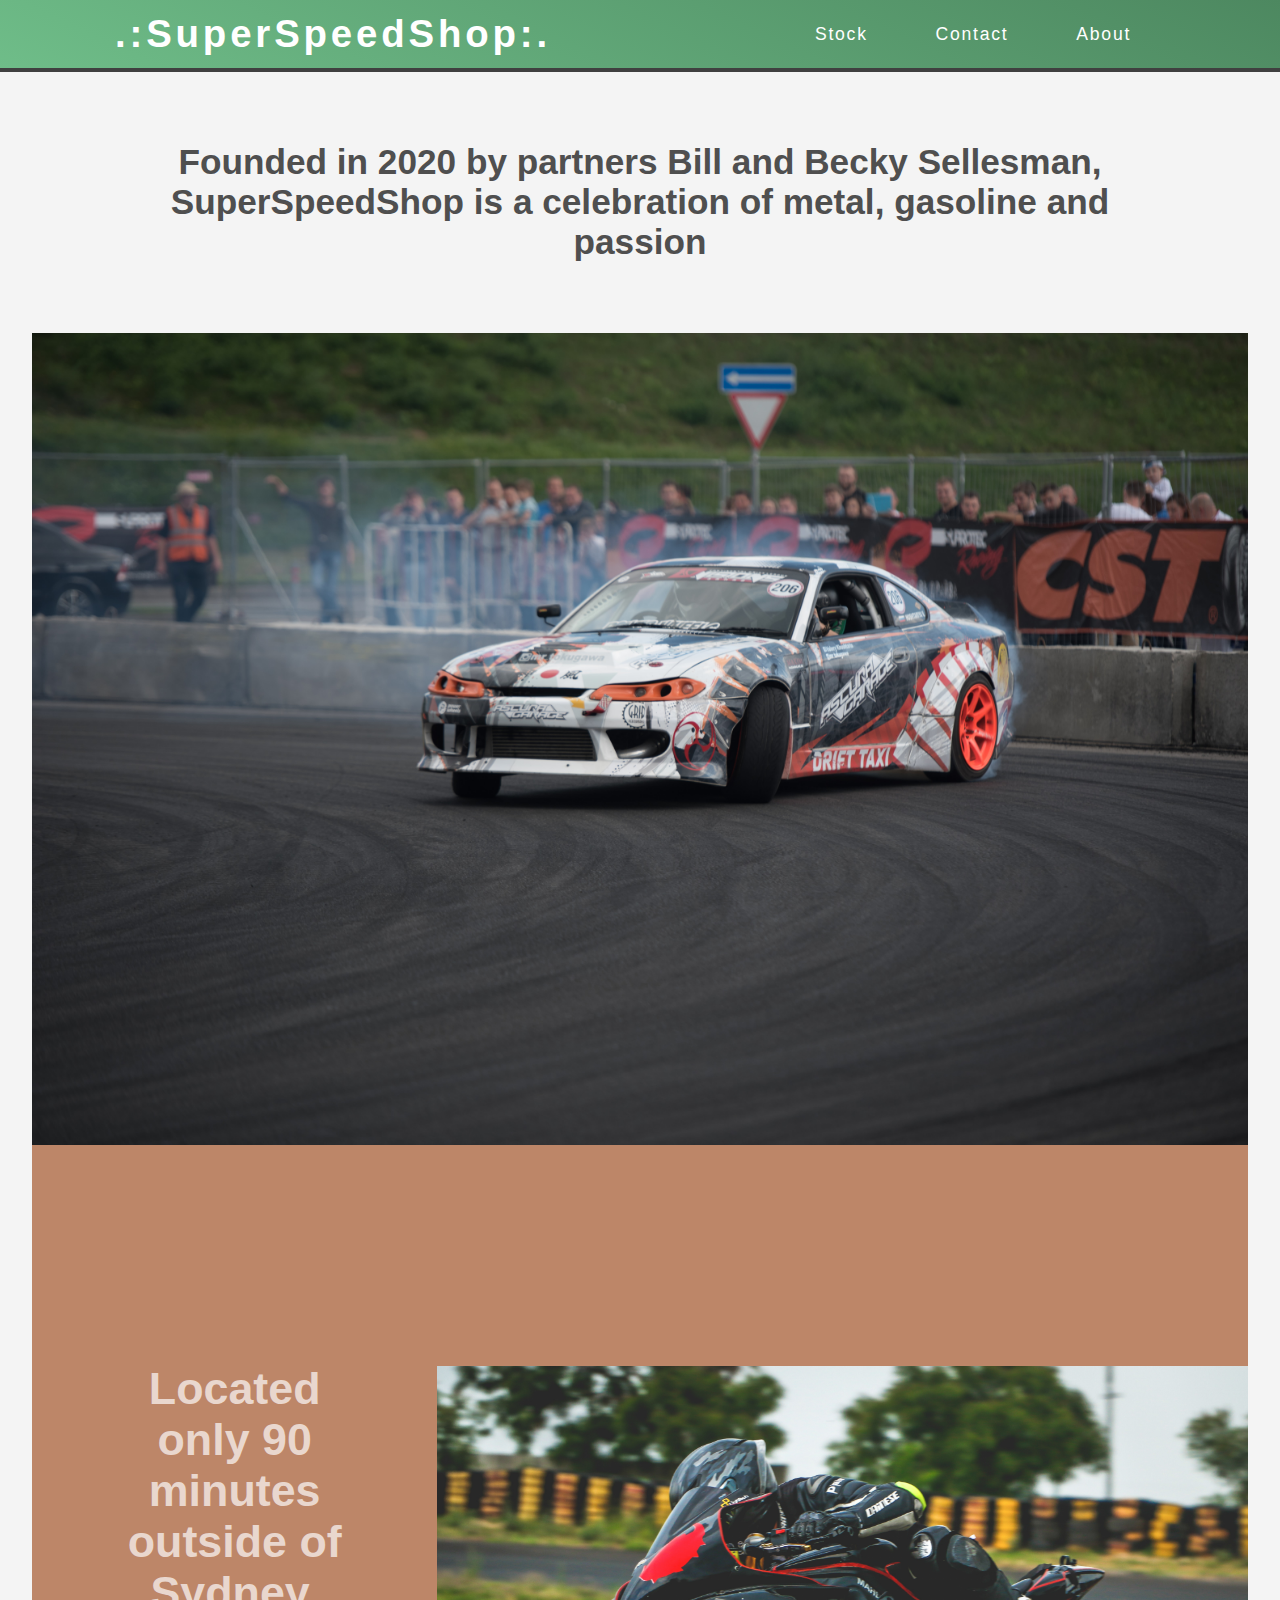
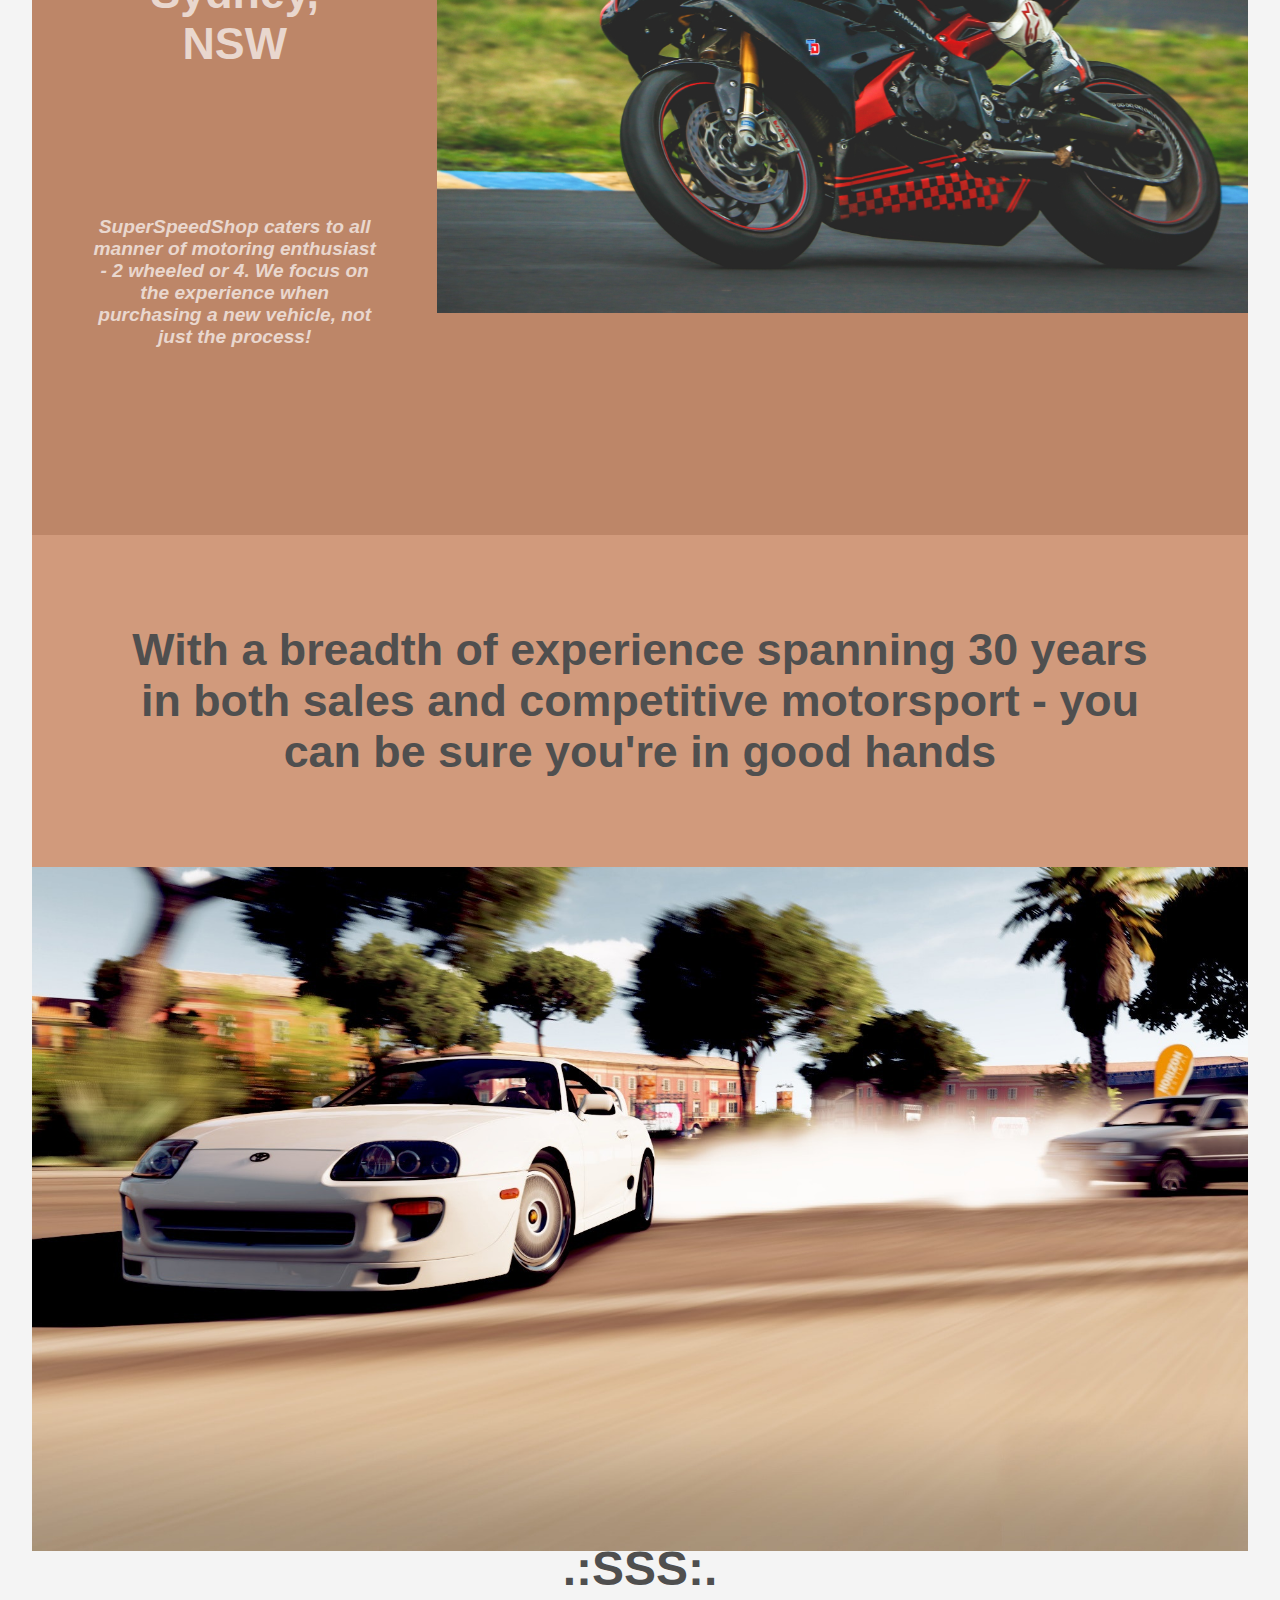
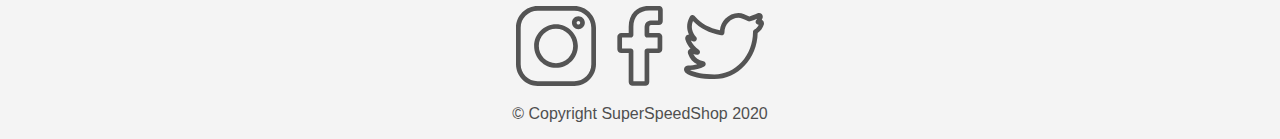
<file: about.html>
<!DOCTYPE html>
<html lang="en">
<head>
    <meta charset="UTF-8">
    <meta name="viewport" content="width=device-width, initial-scale=1.0">
    <title>About Us</title>
    <link rel="stylesheet" href="./CSS/style.css">
</head>
<body onload="navSlide()">
    <nav class="header_nav_bar">
        <div class="logo">
            <h1><a href="index.html">.:SuperSpeedShop:.</a></h1>
        </div>
        <ul class="header_nav_list">
            <li><a href="stock.html" class="header_nav_links">Stock</a></li>
            <li><a href="contact.html" class="header_nav_links">Contact</a></li>
            <li><a href="about.html" class="header_nav_links">About</a></li>                                   
        </ul>
        <div class="burger">
            <div class="line1"></div>
            <div class="line2"></div>
            <div class="line3"></div>
        </div>
    </nav>
    <main id="contact-main">
        <section class="contact-upper">
            <article>
                <h1>Founded in 2020 by partners Bill and Becky Sellesman, SuperSpeedShop is a celebration of metal, gasoline and passion</h1>
            </article>
            <article>
                <img class="contact-img" src="Assets/sergei-boldt-RY-4iCAjc28-unsplash.jpg" alt="In control, nothing to worry about">
            </article>
        </section>
        <section class="contact-mid">
                <aside>
                    <h2>Located only 90 minutes outside of Sydney, NSW</h2>
                    <h3>SuperSpeedShop caters to all manner of motoring enthusiast - 2 wheeled or 4.  We focus on the experience when purchasing a new vehicle, not just the process!</h3>
                </aside>
                <aside>
                    <img class="contact-img" src="Assets/pexels-vikram-sundaramoorthy-1119796.jpg" alt="Bill at his finest">
                </aside>
        </section>
        <section class="contact-end">
            <article>
                <h2>With a breadth of experience spanning 30 years in both sales and competitive motorsport - you can be sure you're in good hands</h2>
                <img class="contact-img" src="Assets/pexels-pixabay-274974.jpg" alt="Bill at his finest">
            </article>
        </section>
    </main>
    <footer class="footer-wrapper">
        <h2>.:SSS:.</h2>
            <div id="social-wrapper">
                <a href="https://www.instagram.com" class="social-link"><img src="Assets/002-instagram.svg" alt="Instagram" class="social-image img-dark"></a>
                <a href="https://www.facebook.com" class="social-link"><img src="Assets/003-facebook.svg" alt="Facebook" class="social-image img-dark"></a>
                <a href="https://www.twitter.com" class="social-link"><img src="Assets/001-twitter.svg" alt="Twitter" class="social-image img-dark"></a>
            </div>
        </div>
        <p>&copy; Copyright SuperSpeedShop 2020</p>
    </footer>
    <script type="text/javascript" src="javascript/main.js"></script>
</body>
</html>
</file>
<file: CSS/style.css>
*, *:before, *:after {
    box-sizing: border-box;
    margin: 0;
}
body, html {
    height: 100%;
    margin: 0;
    font-size: 1em;
    font-weight: 400;
    color: #4f4f4f;
    background-color: #f4f4f4;
    font-family: 'Raleway', sans-serif;
}
a {
    text-decoration: none;
    color: #ffffff;
}
/* -------------------------------------------------------------------- */
/* NAV BAR STYLING */
/* -------------------------------------------------------------------- */
.header_nav_bar {
    display: flex;
    justify-content: space-around;
    align-items: center;
    min-height: 8vh;
    background: linear-gradient(25deg, #2ba152a9, #4d8860);
    border-bottom: 4px solid #404040;
}
.logo {
    letter-spacing: .2em;
    font-size: 1.2em;
}
.header_nav_list {
    display: flex;
    width: 30%;
    justify-content: space-around;
    list-style: none;
    padding: 0;
}
.header_nav_list a {
    color: #ffffff;
    font-size: 1.1em;
    letter-spacing: .1em;
}
.burger {
    display: none;
    cursor: pointer;
}
.burger div {
    background-color: #4f4f4f;
    width: 25px;
    height: 3px;
    margin: 4px;
    transition: all 0.3s ease;
}
@media only screen and (min-width: 1500px) {
    .header_nav_list a {
        font-size: 1.5em;
    }
    .logo {
        font-size: 2em;
    }
}
@media only screen and (max-width: 850px) {
    body{
        overflow-x: hidden;
    }
    .header_nav_bar {
        display: flex;
        justify-content: space-around;
    }
    .header_nav_list {
        position: absolute;
        right: 0;
        top: 8vh;
        height: 92vh;
        background: linear-gradient(70deg, #404040, #909090);
        display: flex;
        flex-direction: column;
        align-items: center;
        width: 50%;
        transform: translateX(100%);
        transition: transform 0.5s ease-in;
        z-index: 1;
    }
    .logo {
        font-size: .9em;
    }
    .header_nav_list li{
        opacity: 0;
    }
    .burger {
        display: block;
    }
}
.nav-active {
    transform: translateX(0);
}
@keyframes navLinkFade {
    from{
        opacity: 0;
        transform: translateX(50px);
    }
    to{
        opacity: 1;
        transform: translateX(0px);
    }
}
.toggle .line1{
    transform: rotate(-45deg) translate(-5px, 5px);
}
.toggle .line2{
    opacity: 0;
}
.toggle .line3{
    transform: rotate(45deg) translate(-5px, -5px);
}
/* -------------------------------------------------------------------- */
/* FOOTER STYLING */
/* -------------------------------------------------------------------- */
.footer-wrapper {
    display: flex;
    flex-direction: column;
    justify-content: space-around;
    width: 100%;
    align-items: center;
    text-align: center;
    padding: 1em;
}
.index-footer {
    position: relative;
    top: 67%;
}
.footer-wrapper>h2 {
    font-size: 8vw;
}
.social-wrapper {
    display: flex;
    flex-direction: row;
    width: 40%;
    justify-content: space-evenly;
}
.social-link {
    font-size: 40px;
    font-weight: 600;
    margin: 10px auto;
}
.social-image {
    width: 10vw;
    margin: 10px auto;
}
@media only screen and (min-width: 1100px) {
    .social-image {
        width: 2em;
    }
    .footer-wrapper>h2 {
        font-size: 3em;
    }
    .social-wrapper {
        width: 25%;
        padding: 2em;
    }
}
.img-dark {
    filter: invert(67%);
}
.page-footer {
    height: 15vh;
    background-color: #bd8668;
    width: 100%;
}
/* -------------------------------------------------------------------- */
/* HOME PAGE STYLING */
/* -------------------------------------------------------------------- */
.text {
    position: relative;
    top: 45%;
    list-style: none; 
    transition: all .7s ease-in-out;
    padding: 0;
}
.text.hidden {
    padding: 0;
    border-bottom: 20px solid rgb(255, 255, 255);
}
.text li {
    display: inline-block;
    font-weight: 700;
    font-size: 3em;
    color: #fff;
    opacity: 1;
    transition: all 1s ease-in-out;
    max-width: 5em;
}
@media only screen and (max-width: 850px) {
    .text li {
        font-size: 1.6em;
    }
    .text.hidden {
        border-bottom: 10px solid rgb(255, 255, 255);
    }
}
.text.hidden li.spaced {
    padding-left: 0;
}
.text li.spaced {
    padding-left: 0.3em;
}
.text.hidden li.ghost {
    opacity: 0;
    max-width: 0;
}
.dealership, .car-stock{
    position: relative;
    background-position: center;
    background-size:cover;
    background-repeat: no-repeat;
    background-attachment: fixed;
    opacity:0.90;
}
.dealership {
    background-image: url(../Assets/five-assorted-color-cars-parked-inside-room-1231643.jpg);
    height: 100%;
}
.car-stock {
    background-image: url(../Assets/photo-of-car-interior-2834653.jpg);
    height: 550px;
}
.home-p {
    line-height: 1.4em;
}
.section {
    text-align: center;
    padding: 1rem 4rem;
    font-size: 19px;
    scroll-behavior: smooth;
}
.section-dark {
    background-color: #393a3c;
    color: rgb(251, 236, 217);
    padding: 2rem 4rem;
}
.section-light {
    background-color: #d2d2d2;
}
@media only screen and (min-width: 1600px) {
    .section>h2>a {
        font-size: 2em;
    }
    .text li {
        font-size: 5.2em;
    }
    .text.hidden {
        border-bottom: 30px solid rgb(255, 255, 255);
    }
    .dealership, .section, .car-stock{
        max-width: 70%;
        margin: 0 auto;
    }
}
section>h2>a:hover, .footer-wrapper>a:hover {
    color: #ffdbb7;
    transition: all 0.6s ease;
}
/* -------------------------------------------------------------------- */
/* CONTACT PAGE STYLING */
/* -------------------------------------------------------------------- */
#contact_main {
    background-color: #f4f4f4;
    display: flex;
    flex-direction: column;
    align-items: center;
    padding: 1em 0;
    width: 95%;
    margin: 0 auto;
}
#map {
    width: 100%;
    height: 400px;
    background-color: #d2d2d2;
}
#business-details {
    display: flex;
    flex-direction: column;
    text-align: center;
    align-items: center;
    background-color: white;
    width: 100%;
}
.contact_title {
    padding: 1em 0;
    text-align: center;
}
#contact_form {
    width: 100%;
    display: flex;
    flex-direction: column;
    justify-content: space-between;
}
#form_inputs {
    display: flex;
    justify-content: space-between;
    margin-top: 0.3em;
}
textarea {
    width: 100%;
    height: 300px;
    resize: vertical;
    padding: 20px;
    outline: none;
    background-color: #f4f4f4;
    border: 1px solid #919191;
    transition: 0.5s;
}
textarea:hover {
    border: 1px solid #404040;
    background-color: #e8e8e8;
}
input[type=text] {
    padding: 10px;
    width: 33%;
    outline: none;
    background-color: #f4f4f4;
    border: 1px solid #919191;
    transition: 0.5s;
}
input[type=text]:hover {
    border: 1px solid #404040;
    background-color: #e8e8e8;
}
button {
    margin-top: .3em;
    padding: 10px;
    width: 22%;
    color: #eaeaea;
    background-color: #202020;
    border: none;
    transition:  0.3s;
    width: 100%;
}
button:hover {
    cursor: pointer;
}
/* -------------------------------------------------------------------- */
/* ABOUT PAGE STYLING */
/* -------------------------------------------------------------------- */
#contact-main {
    width: 95%;
    margin: 0 auto;
}
.contact-upper>article>h1 {
    min-height: 25vh;
    font-size: 2.2rem;
    text-align: center;
    padding: 2em;
}
.contact-img {
    width: 100%;
    display: block;
}
.contact-mid {
    display: grid;
    grid-template-columns: 1fr 2fr;
    min-height: 110vh; 
    background-color: #bd8668;
    color: #e9d7ce;
}
.contact-mid aside {
    display: grid;
    text-align: center;
    align-self: center;
}
aside>h3 {
    padding: 3em;
    font-size: 1.2rem;
    font-style: italic;
}
aside>h2, article>h2 {
    font-size: 2.8rem;
    padding: 2em;
    text-align: center;
}
.contact-end {
    min-height: 110vh;
    background-color: #d19a7c;
}
.contact-end>article {
    display: flex;
    height: 110vh;
    justify-content: space-between;
    flex-direction: column;
}
@media only screen and (max-width: 850px) {
    .contact-mid {
        grid-template-columns: 1fr;
    }

    .contact-upper>article>h1 {
        font-size: 2rem;
        padding: 1.1em;
    }
    aside>h2, article>h2 {
        font-size: 2rem;
        padding: 1em;
    }
}
/* -------------------------------------------------------------------- */
/* ALL STOCK PAGE STYLING */
/* -------------------------------------------------------------------- */
.current-stock {
    width: 98%;
    margin: 0 auto;
    display: flex;
    flex-wrap: wrap;
    justify-content: center;
    padding: 4em 0;
}
.card {
    margin: .3rem;
    padding: .7rem;
    border: 1px solid #8d8d8d;
    border-radius: .5rem;
    /* -webkit-box-shadow: 2px 4px 8px -5px rgba(0,0,0,0.56);
    -moz-box-shadow: 2px 4px 8px -5px rgba(0,0,0,0.56);
    box-shadow: 2px 4px 8px -5px rgba(0,0,0,0.56); */
    -webkit-box-shadow: 0 10px 20px rgba(0,0,0,0.19), 0 6px 6px rgba(0,0,0,0.23);
    -moz-box-shadow: 0 10px 20px rgba(0,0,0,0.19), 0 6px 6px rgba(0,0,0,0.23);
    box-shadow: 0 10px 20px rgba(0,0,0,0.19), 0 6px 6px rgba(0,0,0,0.23);
    max-width: 350px;
    min-width: 250px;
    transition: all 0.2s linear;
}
.card-image {
    width: 100%;
    height: 70%;
}
.card-image>a>img {
    width: 100%;
    height: 100%;
    object-fit: cover;
    border-radius: .5rem;
}
.card:hover {
    transform: translateY(-3px);
    transition: all 0.2s linear;
}
.card-description {
    padding: .3rem;
    margin-top: .3rem;
    display: flex;
    flex-direction: column;
    justify-content: space-around;
}
.card-description>ul {
    padding: .3em 0 0 0;
}
.card-description>ul>li {
    list-style: none;
}
.card-description p {
    padding-top: .3rem;
}
/* -------------------------------------------------------------------- */
/* INDIVIDUAL STOCK PAGE STYLING */
/* -------------------------------------------------------------------- */
.individual_stock {
    display: grid;
    grid-template-columns: 1fr 1fr;
    column-gap: 2em;
    width: 95%;
    margin: 0.5em auto 0 auto;
    background-color: #f4f4f4;
}
.gallery_image {
    scroll-snap-align: start;
}
.gallery_image>img {
    display: block;
    max-width: 100%;
    margin: .3rem 0;
}
.stock_left_wrapper {
    overflow-y: scroll;
    overflow-x: hidden;
    height: 90vh;
    scroll-behavior: smooth;
    scroll-snap-type: y mandatory;
}
.stock_right_wrapper {
    display: grid;
    grid-template-rows: max-content auto max-content;
}
.stock_right_wrapper>h1 {
    padding: 1em;
}
.stock_description {
    border-top: 1px solid #4f4f4f;
    border-bottom: 1px solid #4f4f4f;
    padding: 1em;
}
#popup{
    background:#000000d8;
    height: 100%;
    width: 100%;
    position:fixed;
    top: 0;
    left: 0;
    display: none;
}
#center{
    margin: 2% auto;
    width: 90%;
    height: 90%;
}
#close{
    float: right;
    position: absolute;
    top: 2%;
    left: 2%;
    width: 2%;
}
#lightbox {
    object-fit: contain;
    width: 100%;
    height: 100%;
}
/* -------------------------------------------------------------------- */
/* MEDIA QUERY */
/* -------------------------------------------------------------------- */
@media only screen and (max-width: 850px) {
    .stock_left_wrapper {
        grid-area: stock_left;
    }
    .stock_right_wrapper {
        grid-area: stock_right;
    }
    .individual_stock {
    grid-template-columns: 1fr;
    grid-template-rows: max-content;
    grid-template-areas: 
    'stock_right'
    'stock_left';
    } 
}
</file>
